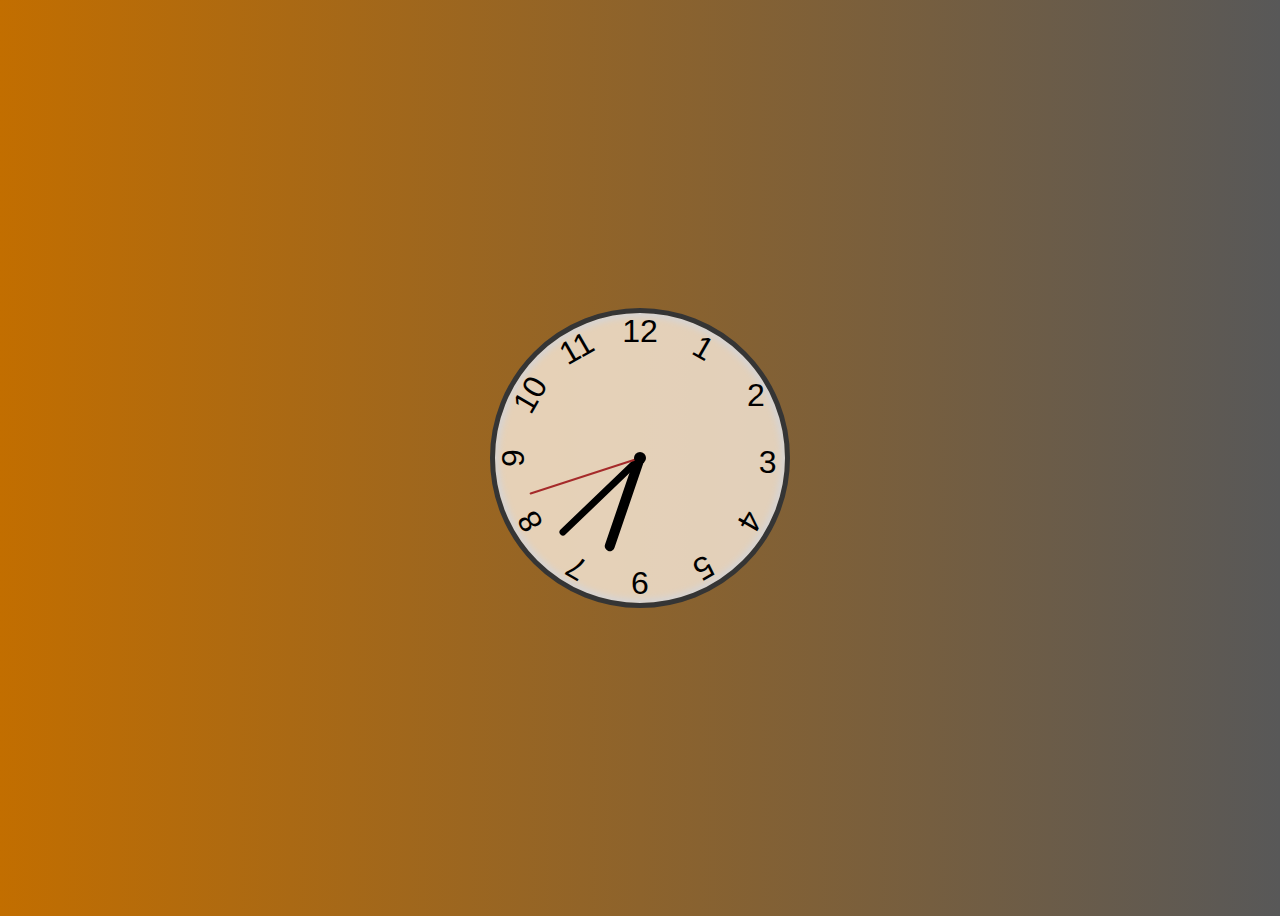
<file: Analog Clock/index.html>
<!DOCTYPE html>
<html lang="en">
<head>
    <meta charset="UTF-8">
    <meta http-equiv="X-UA-Compatible" content="IE=edge">
    <meta name="viewport" content="width=device-width, initial-scale=1.0">
    <title>Document</title>
    <link rel="stylesheet" href="style.css">
</head>
<body>
    <div class="clock">
        <div class="hand hour" data-hour-hand></div>
        <div class="hand minute" data-minute-hand></div>
        <div class="hand second" data-second-hand></div>
        <div class="number number1">1</div>
        <div class="number number2">2</div>
        <div class="number number3">3</div>
        <div class="number number4">4</div>
        <div class="number number5">5</div>
        <div class="number number6">6</div>
        <div class="number number7">7</div>
        <div class="number number8">8</div>
        <div class="number number9">9</div>
        <div class="number number10">10</div>
        <div class="number number11">11</div>
        <div class="number number12">12</div>
    </div>
    

    <script src="script.js"></script>
</body>
</html>
</file>
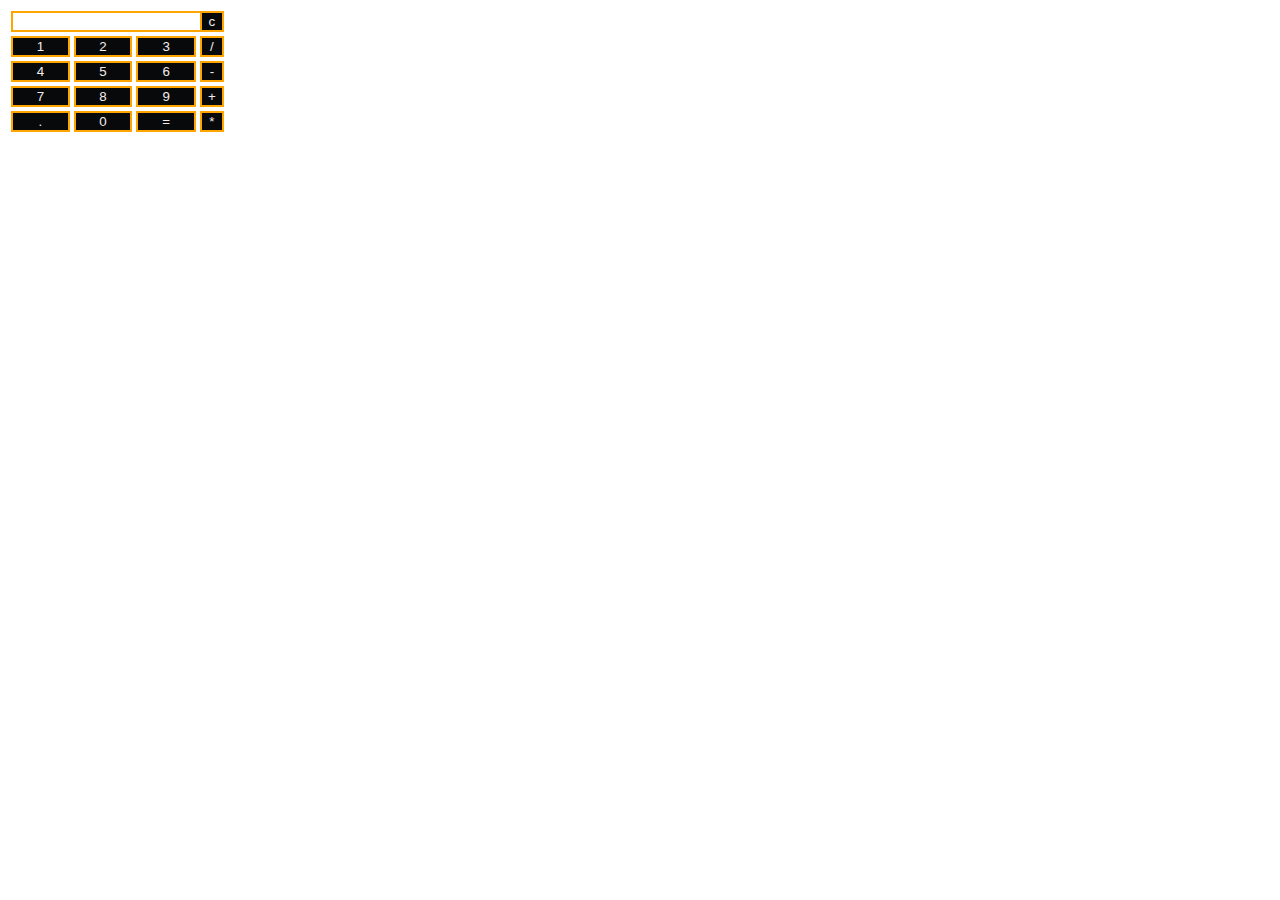
<file: JS Calculator/index.html>
<!DOCTYPE html>
<html lang="en">
<head>
    <meta charset="UTF-8">
    <meta http-equiv="X-UA-Compatible" content="IE=edge">
    <meta name="viewport" content="width=device-width, initial-scale=1.0">
    <title>Simple Calculator</title>
    <link rel="stylesheet" href="style.css">
    <script src="script.js"></script>
</head>
<body>
    <div >
        <table>
            <tr>
                <td colspan="3"><input type="text" id="result"/></td>
                <td><input type="button" value="c" onclick="clr()"/> </td>
            </tr>
            <tr>
                
                <td><input type="button" value="1" onclick="dis('1')"/> </td>
                <td><input type="button" value="2" onclick="dis('2')"/> </td>
                <td><input type="button" value="3" onclick="dis('3')"/> </td>
                <td><input type="button" value="/" onclick="dis('/')"/> </td>
            </tr>
            <tr>
                <td><input type="button" value="4" onclick="dis('4')"/> </td>
                <td><input type="button" value="5" onclick="dis('5')"/> </td>
                <td><input type="button" value="6" onclick="dis('6')"/> </td>
                <td><input type="button" value="-" onclick="dis('-')"/> </td>
            </tr>
            <tr>
                <td><input type="button" value="7" onclick="dis('7')"/> </td>
                <td><input type="button" value="8" onclick="dis('8')"/> </td>
                <td><input type="button" value="9" onclick="dis('9')"/> </td>
                <td><input type="button" value="+" onclick="dis('+')"/> </td>
            </tr>
            <tr>
                <td><input type="button" value="." onclick="dis('.')"/> </td>
                <td><input type="button" value="0" onclick="dis('0')"/> </td>
                
                <td><input type="button" value="=" onclick="solve()"/> </td>
                <td><input type="button" value="*" onclick="dis('*')"/> </td>
            </tr>
        </table>
    </div>
    
</body>
</html>
</file>
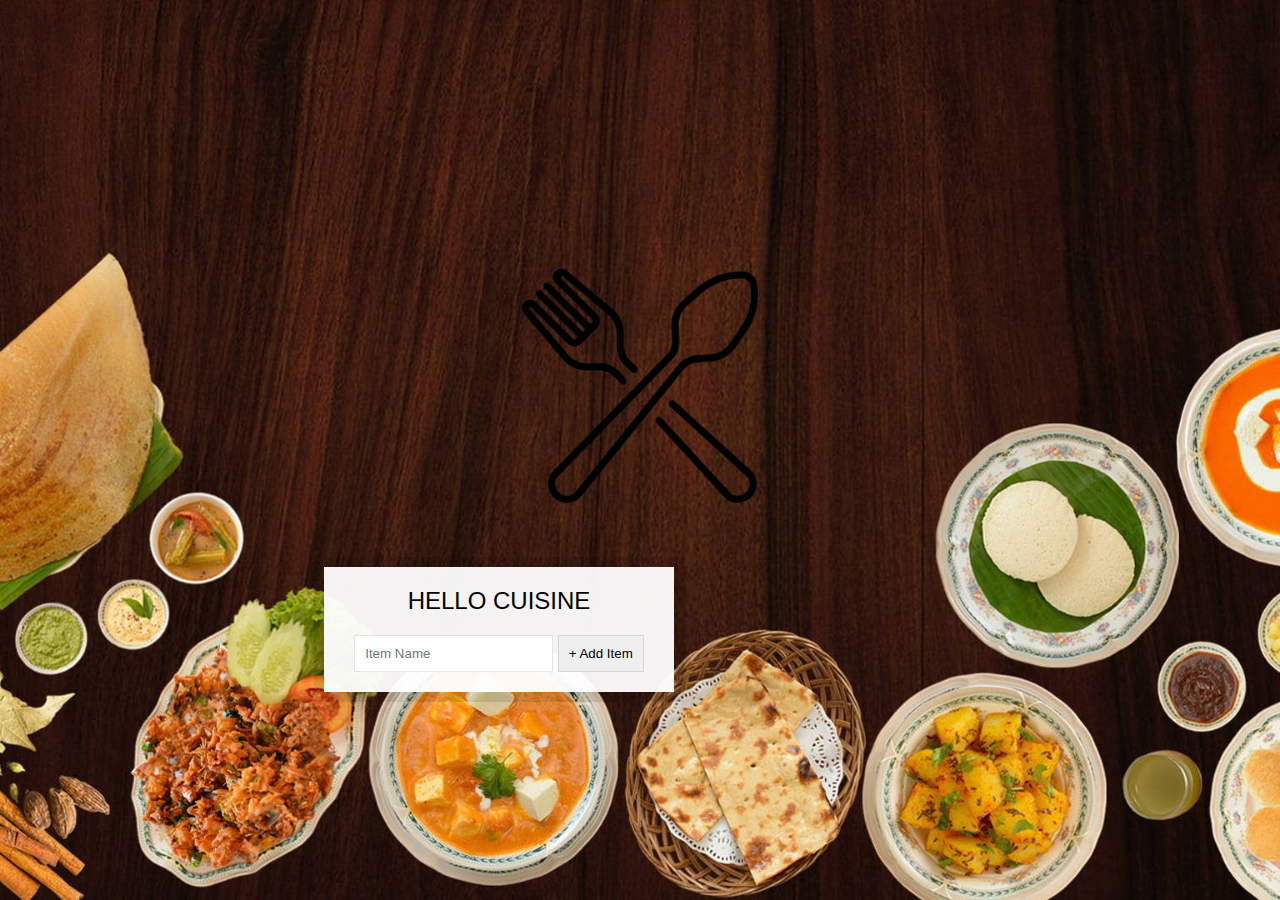
<file: Local Storage Usage/index.html>
<!DOCTYPE html>
<html lang="en">
<head>
  <meta charset="UTF-8">
  <title>LocalStorage</title>
  <link rel="stylesheet" href="style.css">
</head>
<body>

  <img src="icon.png" alt="myIcon">
  <div class="wrapper">
    <h2>HELLO CUISINE</h2>
    <p></p>
    <ul class="plates">
      <li>WHAT'S IN YOUR MENU!...</li>
    </ul>
    <form class="add-items">
      <input type="text" name="item" placeholder="Item Name" required>
      <input type="submit" value="+ Add Item">
      
    </form>
    <script src="script.js"></script>
  </div>




</body>
</html>
</file>
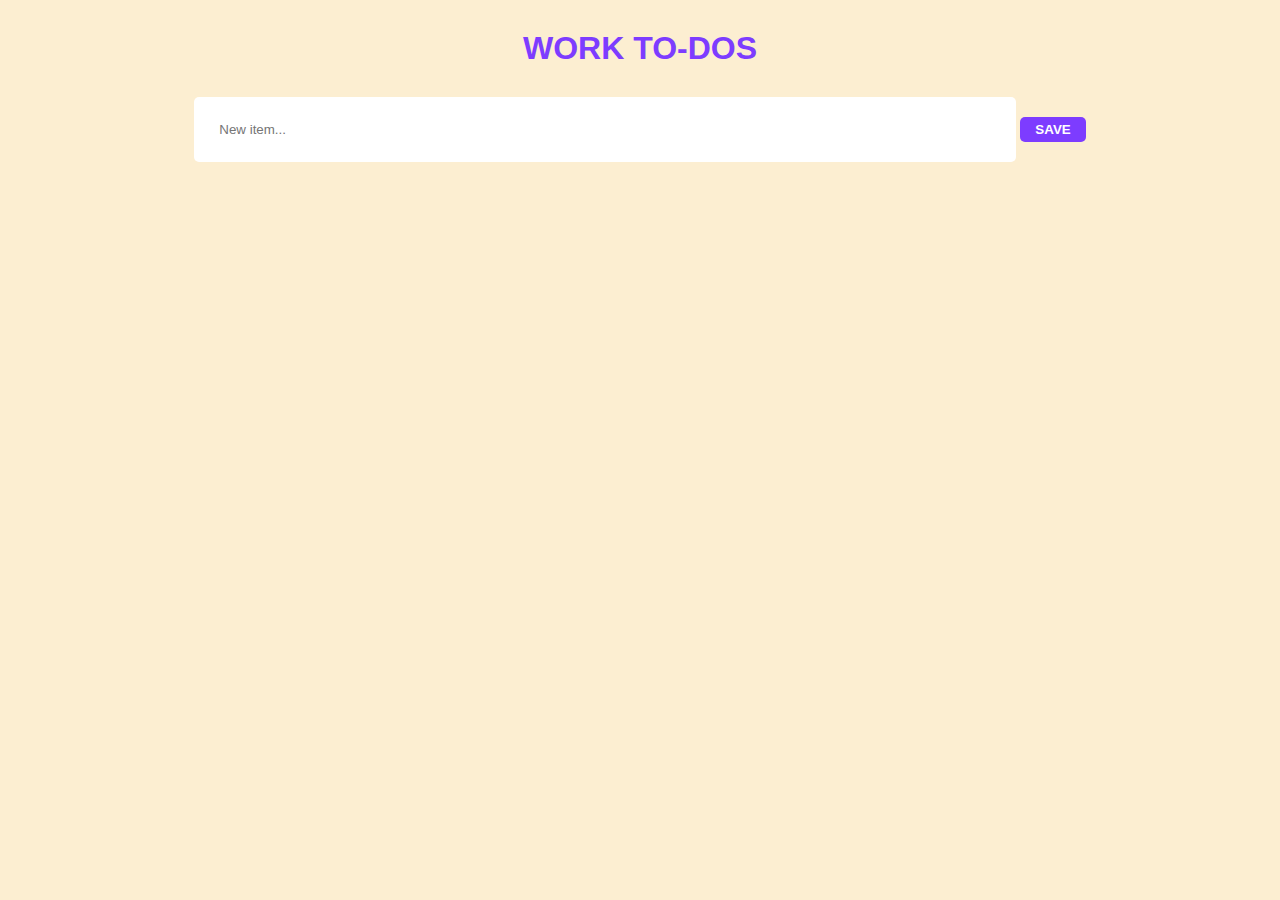
<file: To-Do list app/index.html>
<html>
    <head>
        <link rel="stylesheet" href="style.css">
    </head>
    <body>
	<div class="container">
		<div class="row">
			<div class="intro col-12">
				<h1>Work To-Dos</h1>
				<div>
					<div class="border1"></div>
					
				</div>
			</div>
		</div>

		

		<div class="row">
			<div class="col-12">
				<input id="userInput" type="text" placeholder="New item..." maxlength="27">
				<button id="enter"><strong>SAVE</strong></button>
			</div>
		</div>

		<!-- Empty List -->
		<div class="row">
			<div class="listItems col-12">
				<ul class="col-12 offset-0 col-sm-8 offset-sm-2">
				</ul>
			</div>
		</div>

	</div>
	<script type="text/javascript" src="script.js"></script>
</body>
</html>
</file>
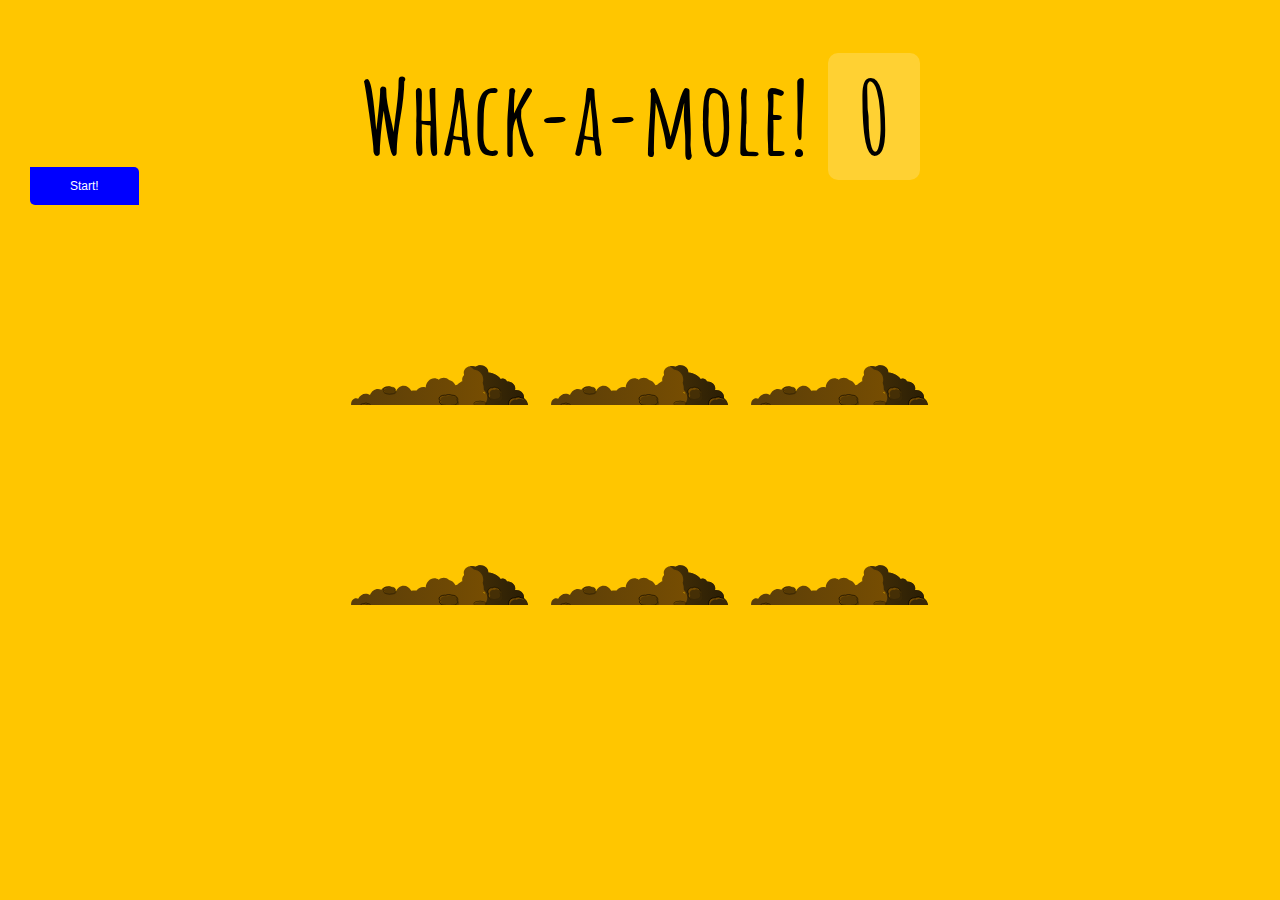
<file: Whack-A-Mole Game/index-FINISHED.html>
<!DOCTYPE html>
<html lang="en">
<head>
  <meta charset="UTF-8">
  <title>Whack A Mole!</title>
  <link href='https://fonts.googleapis.com/css?family=Amatic+SC:400,700' rel='stylesheet' type='text/css'>
  <link rel="stylesheet" href="style.css">
</head>
<body>

  <h1>Whack-a-mole! <span class="score">0</span></h1>
  <button onClick="startGame()" class="btn">Start!</button>

  <div class="game">
    <div class="hole hole1">
      <div class="mole"></div>
    </div>
    <div class="hole hole2">
      <div class="mole"></div>
    </div>
    <div class="hole hole3">
      <div class="mole"></div>
    </div>
    <div class="hole hole4">
      <div class="mole"></div>
    </div>
    <div class="hole hole5">
      <div class="mole"></div>
    </div>
    <div class="hole hole6">
      <div class="mole"></div>
    </div>
  </div>

<script>
  const holes = document.querySelectorAll('.hole');
  const scoreBoard = document.querySelector('.score');
  const moles = document.querySelectorAll('.mole');
  let lastHole;
  let timeUp = false;
  let score = 0;

  function randomTime(min, max) {
    return Math.round(Math.random() * (max - min) + min);
  }

  function randomHole(holes) {
    const idx = Math.floor(Math.random() * holes.length);
    const hole = holes[idx];
    if (hole === lastHole) {
      console.log('Ah nah thats the same one bud');
      return randomHole(holes);
    }
    lastHole = hole;
    return hole;
  }

  function peep() {
    const time = randomTime(200, 1000);
    const hole = randomHole(holes);
    hole.classList.add('up');
    setTimeout(() => {
      hole.classList.remove('up');
      if (!timeUp) peep();
    }, time);
  }

  function startGame() {
    scoreBoard.textContent = 0;
    timeUp = false;
    score = 0;
    peep();
    setTimeout(() => timeUp = true, 10000)
  }

  function bonk(e) {
    if(!e.isTrusted) return; // cheater!
    score++;
    this.parentNode.classList.remove('up');
    scoreBoard.textContent = score;
  }

  moles.forEach(mole => mole.addEventListener('click', bonk));

</script>
</body>
</html>
</file>
<file: Analog Clock/style.css>
*, *::after, *::before{
    box-sizing: border-box;/*to make sizing things easier*/
    font-family:Impact, Haettenschweiler, 'Arial Narrow Bold', sans-serif
    
}
body{
    background: linear-gradient(to right, rgb(194, 110, 0),rgb(88, 88, 88));
    display: flex;
    justify-content: center;
    align-items: center;
    min-height: 100vh;/*removes scrollbar*/
    overflow: hidden;

}
.clock{
    width: 300px;
    height: 300px;
    background-color: rgb(250, 236, 220, .8);
    border-radius: 50%;
    border: 5px solid rgb(53, 53, 53);
    position: relative;
    box-shadow: inset 0 0 6px 4px rgb(214, 212, 212);
   
}
.clock .number{
    --rotation:0;
    position: absolute;
    width: 100%;
    height: 100%;
    font-size: 2rem;
    text-align: center;
    transform: rotate(var(--rotation));
}
.clock .number1{ --rotation: 30deg;
;}
.clock .number2{ 
    top :22%;
    left:90%;
    --rotation: 60deg;
    transform: translateX(-50%);
}
.clock .number3{ 
    top :45%;
    text-align: center;
    left :94%;
    transform: translateX(-50%);

}
.clock .number4{ --rotation: 120deg;}
.clock .number5{ --rotation: 150deg;}
.clock .number6{ 
    top: 87%;
    left:50%;
    transform: translateX(-50%);
}
.clock .number7{ --rotation: 210deg;}
.clock .number8{ --rotation: 240deg;}
.clock .number9{ --rotation: 270deg;}
.clock .number10{ --rotation: 300deg;}
.clock .number11{ --rotation: 330deg;}


.clock .hand{
    --rotation:0;
    position: absolute;
    bottom:50%;
    left: 50%;
    border-top-left-radius: 100px;
    border-top-right-radius: 100px;
    transform-origin: bottom;
    z-index: 10;/*to keep hand always on top of numbers*/
    transform: translateX(-50%) rotate(calc(var(--rotation) * 1deg));
}
/*sudo element*/
.clock::after{
    content: '';
    position: absolute;
    background-color: black;
    z-index: 11;
    width: 12px;
    height: 12px;
    top: 50%;
    left: 50%;
    transform: translate(-50%,-50%);
    border-radius: 50%;

}
.clock .hand.second{
    width: 2px;
    height: 40%;
    background-color: brown;
}
.clock .hand.minute{
    width: 7px;
    height: 38%;
    background-color: rgb(0, 0, 0);
}
.clock .hand.hour{
    width: 10px;
    height: 34%;
    background-color: rgb(0, 0, 0);
}
</file>
<file: JS Calculator/style.css>
input[type="button"]
		{
		background-color:rgb(8, 9, 10);
		color: rgb(245, 237, 237);
		border: solid rgb(255, 165, 0) 2px;
		width:100%
		
		}

input[type="text"]
		{
		background-color:rgb(255, 255, 255);
		border: solid rgb(255, 165, 0) 2px;
		width:100%
		}
</file>
<file: Local Storage Usage/style.css>
html {
  box-sizing: border-box;
  background: url("food.jpeg") center no-repeat;
  background-size: cover;
  min-height: 100vh;
  display: flex;
  justify-content: center;
  align-items: center;
  text-align: center;
  font-family: Futura, "Trebuchet MS", Arial, sans-serif;
}

*,
*:before,
*:after {
  box-sizing: inherit;
}

img{
  width: 50%;
  margin: 20px;
  padding: 40px;
  left: 0%;
  

}

.wrapper {
  padding: 20px;
  max-width: 350px;
  background: rgba(255, 255, 255, 0.95);
  box-shadow: 0 0 0 10px rgba(0, 0, 0, 0.1);
}

h2 {
  text-align: center;
  margin: 0;
  font-weight: 200;
}

.plates {
  margin: 0;
  padding: 0;
  text-align: left;
  list-style: none;
}

.plates li {
  border-bottom: 1px solid rgba(0, 0, 0, 0.2);
  padding: 10px 0;
  font-weight: 100;
  display: flex;
}

.plates label {
  flex: 1;
  cursor: pointer;
}

.plates input {
  display: none;
}

.plates input + label:before {
  content: "⬜️";
  margin-right: 10px;
}

.plates input:checked + label:before {
  content: "🌮";
}

.add-items {
  margin-top: 20px;
}

.add-items input {
  padding: 10px;
  outline: 0;
  border: 1px solid rgba(0, 0, 0, 0.1);
}
</file>
<file: To-Do list app/style.css>
body {
	background: #fceed1;
	text-align: center;
	font-family: 'Open Sans', sans-serif;
}

.intro {
	margin: 30px 0px;
	font-weight: bold;
}

h1 {
	color: #7d3cff;
	text-transform: uppercase;
	font-weight: 800;
}

p {
	font-weight: 600;
}



#enter {
	border: none;
	padding: 5px 15px;
	border-radius: 5px;
	color: white;
	background-color: #7d3cff;
	transition: all 0.75s ease;
	-webkit-transition: all 0.75s ease;
	-moz-transition: all 0.75s ease;
	-ms-transition: all 0.75s ease;
	-o-transition: all 0.75 ease;
	font-weight: normal;
}

#enter:hover{
	background-color: #f2d53c;
	color: black;
}

ul {
	text-align: left;
	margin-top: 20px;
}


li {
	list-style: none;
	padding: 10px 20px;
	color: #ffffff;
	text-transform: capitalize;
	font-weight: 600;
	border: 2px solid #025f70;
	border-radius: 5px;
	margin-bottom: 10px;
	background: #4EB9CD;
	transition: all 0.75s ease;
	-webkit-transition: all 0.5s ease;
	-moz-transition: all 0.5s ease;
	-ms-transition: all 0.5s ease;
	-o-transition: all 0.5 ease;
}

li:hover {
	background: #76CFE0;
}

li > button {
	font-weight: normal;
	background: none;
	border: none;
	float: right;
	color: #025f70;
	font-weight: 800;
}

input {
	border-radius: 5px;
	min-width: 65%;
	padding: 25px;
	border: none;
    size: 50px;
}


.done {
	background: #51DF70 !important;
	color: #00891E;
}

.delete {
	display: none;
}
</file>
<file: Whack-A-Mole Game/style.css>
html {
  box-sizing: border-box;
  font-size: 10px;
  background: #ffc600;
}

*, *:before, *:after {
  box-sizing: inherit;
}

body {
  padding: 0;
  margin: 0;
  font-family: 'Amatic SC', cursive;
}

h1 {
  text-align: center;
  font-size: 10rem;
  line-height: 1;
  margin-bottom: 0;
}

.score {
  background: rgba(255,255,255,0.2);
  padding: 0 3rem;
  line-height: 1;
  border-radius: 1rem;
}

.game {
  width: 600px;
  height: 400px;
  display: flex;
  flex-wrap: wrap;
  margin: 0 auto;
}

.hole {
  flex: 1 0 33.33%;
  overflow: hidden;
  position: relative;
}

.hole:after {
  display: block;
  background: url(dirt.svg) bottom center no-repeat;
  background-size: contain;
  content: '';
  width: 100%;
  height:70px;
  position: absolute;
  z-index: 2;
  bottom: -30px;
}

.mole {
  background: url('mole.svg') bottom center no-repeat;
  background-size: 60%;
  position: absolute;
  top: 100%;
  width: 100%;
  height: 100%;
  transition:all 0.4s;
}

.hole.up .mole {
  top: 0;
}
.btn{
  padding: 12px 40px;
  margin-left: 30px;
  background-color: blue;
  color: white;
  border: none;
  border-bottom-left-radius: 5px;
  border-top-right-radius: 5px;
  font-size: larger;
}
</file>
